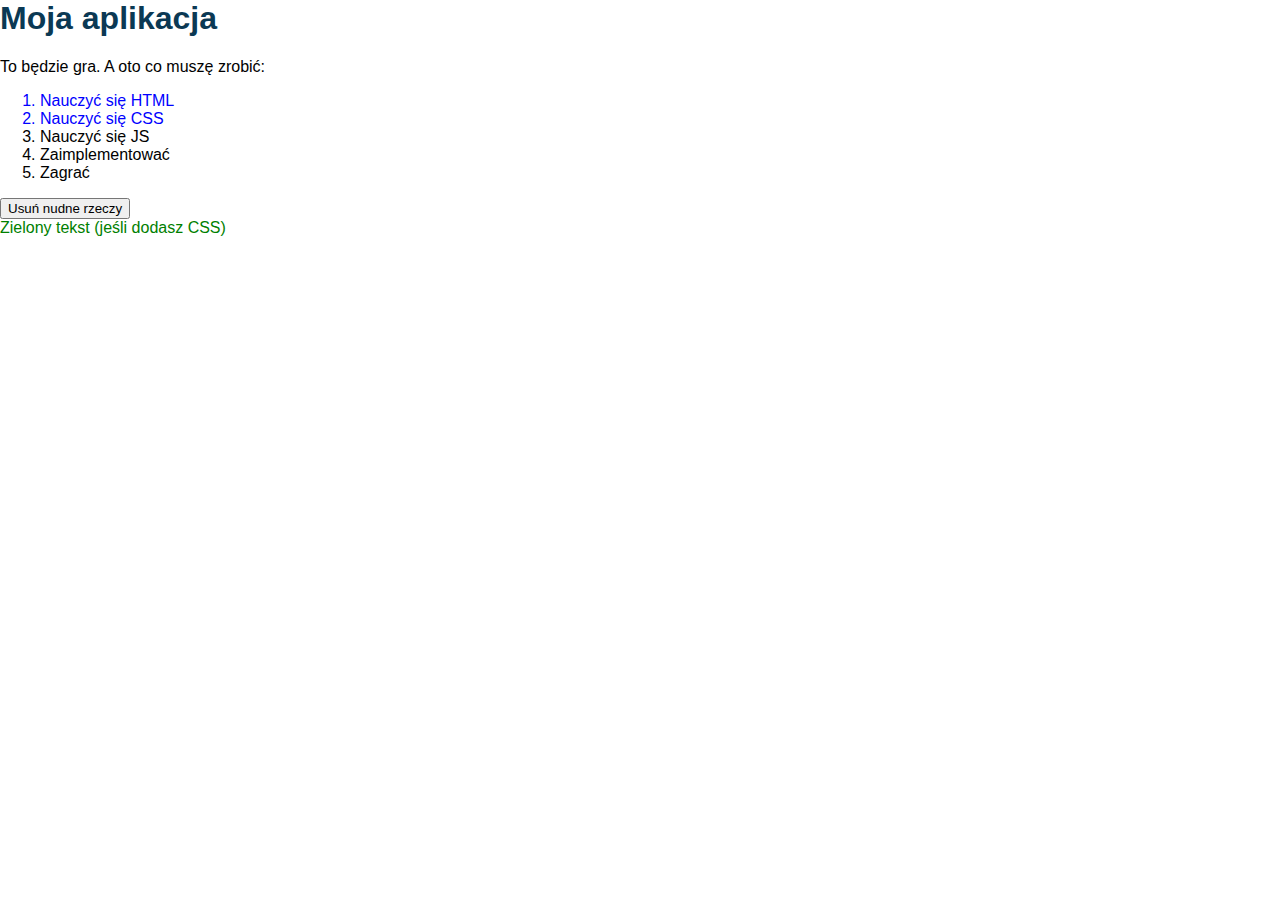
<file: Programowanie aplikacji webowych 1/index.html>
<html lang="pl">
<head>
    <meta charset="UTF-8">
    <title>JS Lab</title>
    <style>
        body {
            margin: 0;
            padding: 0;
            font-family: Arial, serif;
        }

        h1 {
            color: #0B3954;
			
		}
		.boring{
			color: blue;
			}
		.green{
			color: green;
			}
			
		.foo{
			display: none;
			}		
			
		.visible{
			display: ;
			}
			
    </style>
</head>
<body> 
<div id="app">
    <h1 id="main-header">Moja aplikacja</h1>
    <p>To będzie gra. A oto co muszę zrobić:</p>
    <ol>
        <li class="boring">Nauczyć się HTML</li>
        <li class="boring">Nauczyć się CSS</li>
        <li>Nauczyć się JS</li>
        <li id="super-important">Zaimplementować</li>
    </ol>
	
<button type="button" onmouseover="removeBoringStuff()">Usuń nudne rzeczy</button>
</div>

<script>
//    alert('Witamy witamy');
//// szukanie po identyfikatorze
//		const header = document.getElementById('main-header');
//			alert(header.innerText);
////	szukanie po selektorach (tak jak w CSS)
//			const nudy = document.querySelectorAll("#app .boring");
//				nudy.forEach(element => {
//				alert(`Nuda: ${element.innerText}`);
//				element.classList.remove('boring');
//});
let div = document.createElement('div');
div.classList.add('green');
div.innerText = 'Zielony tekst (jeśli dodasz CSS)';
document.getElementById('app').append(div); // jest też prepend

let listItem = document.createElement('li');
listItem.innerText = 'Zagrać';
// dodaję na koniec listy
document.querySelector("#app ol li:last-child").after(listItem); // jest też before

function removeBoringStuff() {
     document.querySelectorAll("#app .boring").forEach((e) => e.remove());
}

//div.classList.remove("foo");
//div.classList.add("anotherclass");
//
//// jeśli ustawiona jest widoczność usuwa ją, w przeciwnym wypadku dodaje
//div.classList.toggle("visible");
//
//// dodaj/usuń (add/remove) jest widoczne, w zależności od warunku testowego, i mniejsze od 10
//div.classList.toggle("visible", i < 10 );
//
//alert(div.classList.contains("foo"));
</script>
</body>
</html>
</file>
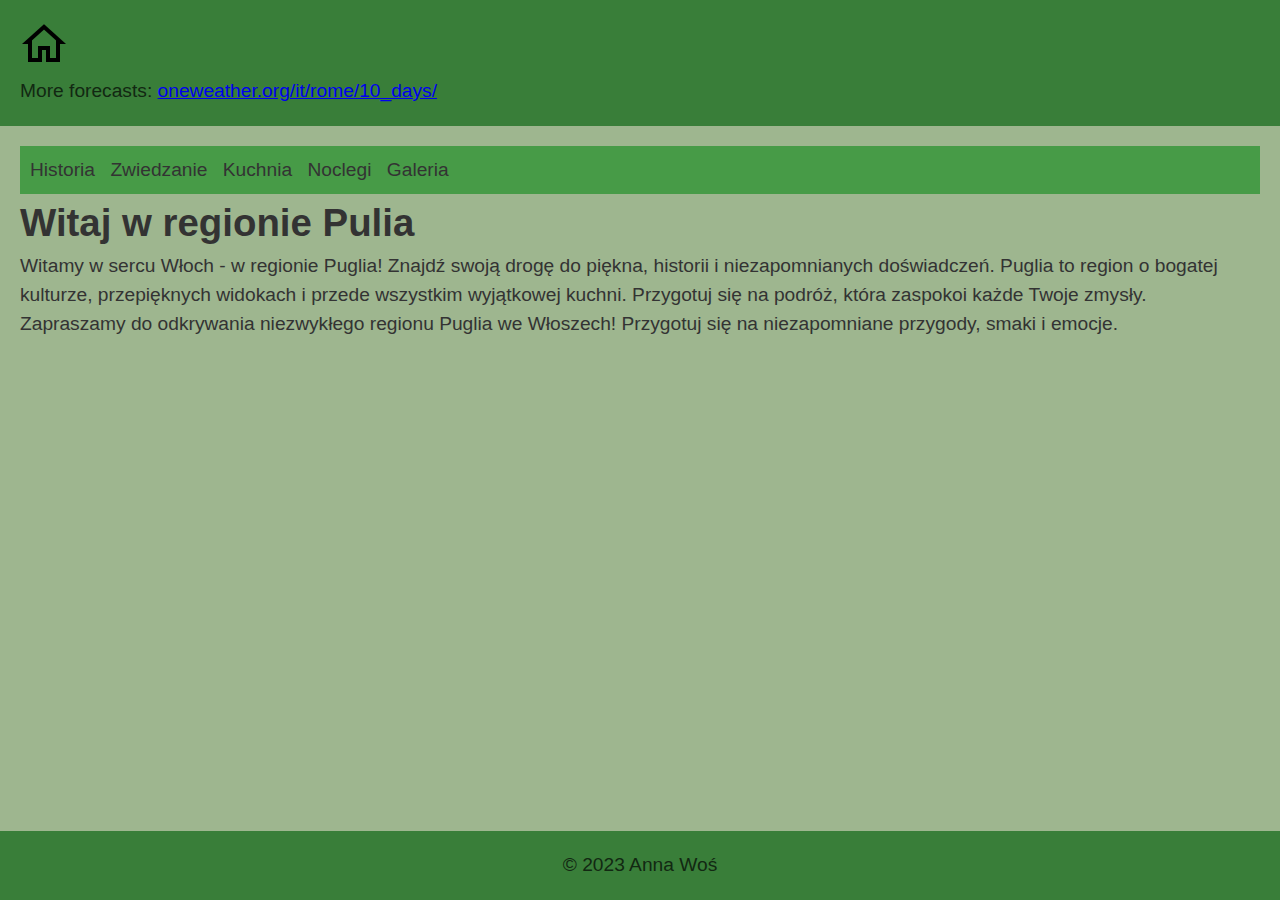
<file: pulia-website/index.html>
<!DOCTYPE html>
<html lang="pl">
<head>
  <meta charset="UTF-8">
  <meta name="viewport" content="width=device-width, initial-scale=1.0">
  <title>Region Pulia</title>
  <link rel="stylesheet" href="style.css">
</head>
<body>
<section>
  <div class="wrapper">
  <header class="page-header">
    <a href="index.html"><img src="home-icon.png" alt="Home"></a>
    <div id="ww_fc3ff7e426846" v='1.3' loc='id' a='{"t":"ticker","lang":"pl","sl_lpl":1,"ids":["wl2964"],"font":"Arial","sl_ics":"one_a","sl_sot":"celsius","cl_bkg":"#388E3C","cl_font":"#FFFFFF","cl_cloud":"#FFFFFF","cl_persp":"#FFFFFF","cl_sun":"#FFC107","cl_moon":"#FFC107","cl_thund":"#FF5722"}'>More forecasts: <a href="https://oneweather.org/it/rome/10_days/" id="ww_fc3ff7e426846_u" target="_blank">oneweather.org/it/rome/10_days/</a></div><script async src="https://app1.weatherwidget.org/js/?id=ww_fc3ff7e426846"></script>
  </header>


    <main class="page-body">
    <nav class="page-nav">
      <ul>
        <li><a href="historia.html">Historia</a></li>
        <li><a href="zwiedzanie.html">Zwiedzanie</a></li>
        <li><a href="kuchnia.html">Kuchnia</a></li>
        <li><a href="noclegi.html">Noclegi</a></li>
        <li><a href="galeria.html">Galeria</a></li>
      </ul>
    </nav>


    <h1>Witaj w regionie Pulia</h1>

      <ul>Witamy w sercu Włoch - w regionie Puglia! Znajdź swoją drogę do piękna, historii i niezapomnianych doświadczeń. Puglia to region o bogatej kulturze, przepięknych widokach i przede wszystkim wyjątkowej kuchni. Przygotuj się na podróż, która zaspokoi każde Twoje zmysły.</ul>
      <ul>Zapraszamy do odkrywania niezwykłego regionu Puglia we Włoszech! Przygotuj się na niezapomniane przygody, smaki i emocje.</ul>



    </main>
  
  <footer class="page-footer">
    <p>&copy; 2023 Anna Woś</p>
  </footer>
  </div>
</section>
</body>
</html>
</file>
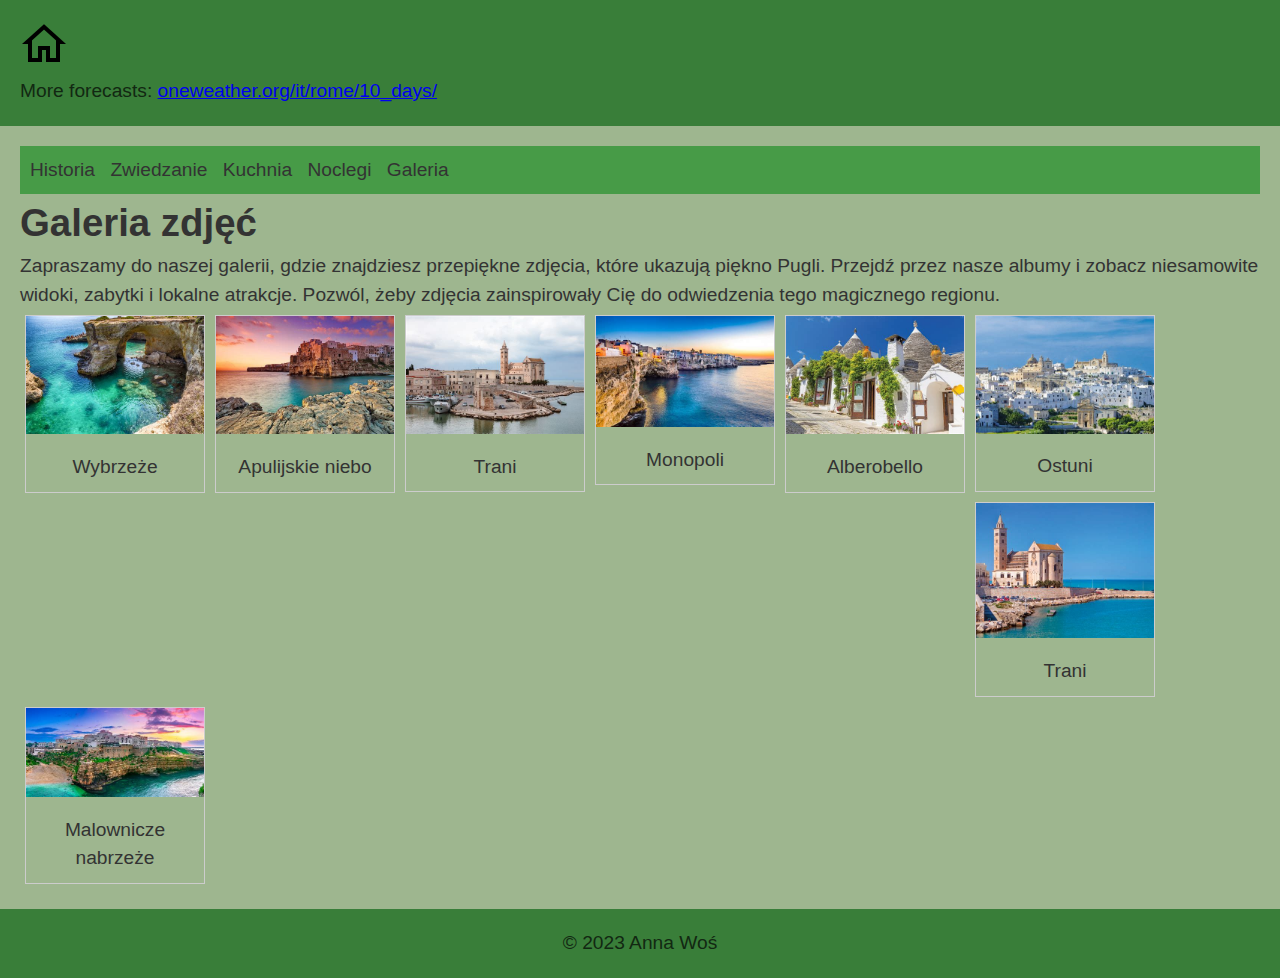
<file: pulia-website/galeria.html>
<!DOCTYPE html>
<html lang="pl">
<head>
  <meta charset="UTF-8">
  <meta name="viewport" content="width=device-width, initial-scale=1.0">
  <title>Galeria</title>
  <link rel="stylesheet" href="style.css">
</head>
<body>
<section>
  <div class="wrapper">
    <header class="page-header">
    <a href="index.html"><img src="home-icon.png" alt="Home"></a>
      <div id="ww_fc3ff7e426846" v='1.3' loc='id' a='{"t":"ticker","lang":"pl","sl_lpl":1,"ids":["wl2964"],"font":"Arial","sl_ics":"one_a","sl_sot":"celsius","cl_bkg":"#388E3C","cl_font":"#FFFFFF","cl_cloud":"#FFFFFF","cl_persp":"#FFFFFF","cl_sun":"#FFC107","cl_moon":"#FFC107","cl_thund":"#FF5722"}'>More forecasts: <a href="https://oneweather.org/it/rome/10_days/" id="ww_fc3ff7e426846_u" target="_blank">oneweather.org/it/rome/10_days/</a></div><script async src="https://app1.weatherwidget.org/js/?id=ww_fc3ff7e426846"></script>
    </header>

  <main class="page-body">

    <nav class="page-nav">
    <ul>
      <li><a href="historia.html">Historia</a></li>
      <li><a href="zwiedzanie.html">Zwiedzanie</a></li>
      <li><a href="kuchnia.html">Kuchnia</a></li>
      <li><a href="noclegi.html">Noclegi</a></li>
      <li><a href="#">Galeria</a></li>
    </ul>
  </nav>
  
    <h1>Galeria zdjęć</h1>
    <ul>Zapraszamy do naszej galerii, gdzie znajdziesz przepiękne zdjęcia, które ukazują piękno Pugli. Przejdź przez nasze albumy i zobacz niesamowite widoki, zabytki i lokalne atrakcje. Pozwól, żeby zdjęcia zainspirowały Cię do odwiedzenia tego magicznego regionu.</ul>


    <div class="gallery">
      <a target="_blank" href="files/1.jpg">
        <img src="files/1.jpg" alt="1" width="600" height="400">
      </a>
      <div class="desc">Wybrzeże</div>
    </div>

    <div class="gallery">
      <a target="_blank" href="files/2.jpg">
        <img src="files/2.jpg" alt="2" width="600" height="400">
      </a>
      <div class="desc">Apulijskie niebo</div>
    </div>

    <div class="gallery">
      <a target="_blank" href="files/3.jpg">
        <img src="files/3.jpg" alt="3" width="600" height="400">
      </a>
      <div class="desc">Trani</div>
    </div>

    <div class="gallery">
      <a target="_blank" href="files/4.jpg">
        <img src="files/4.jpg" alt="4" width="600" height="400">
      </a>
      <div class="desc">Monopoli</div>
    </div>

    <div class="gallery">
      <a target="_blank" href="files/5.jpg">
        <img src="files/5.jpg" alt="5" width="600" height="400">
      </a>
      <div class="desc">Alberobello</div>
    </div>

    <div class="gallery">
      <a target="_blank" href="files/6.jpg">
        <img src="files/6.jpg" alt="6" width="600" height="400">
      </a>
      <div class="desc">Ostuni</div>
    </div>

    <div class="gallery">
      <a target="_blank" href="files/7.jpg">
        <img src="files/7.jpg" alt="7" width="600" height="400">
      </a>
      <div class="desc">Trani</div>
    </div>

    <div class="gallery">
      <a target="_blank" href="files/8.jpg">
        <img src="files/8.jpg" alt="8" width="600" height="400">
      </a>
      <div class="desc">Malownicze nabrzeże</div>
    </div>

  </main>


  <footer class="page-footer">
    <p>&copy; 2023 Anna Woś</p>
  </footer>
  </div>
  </section>

</body>
</html>
</file>
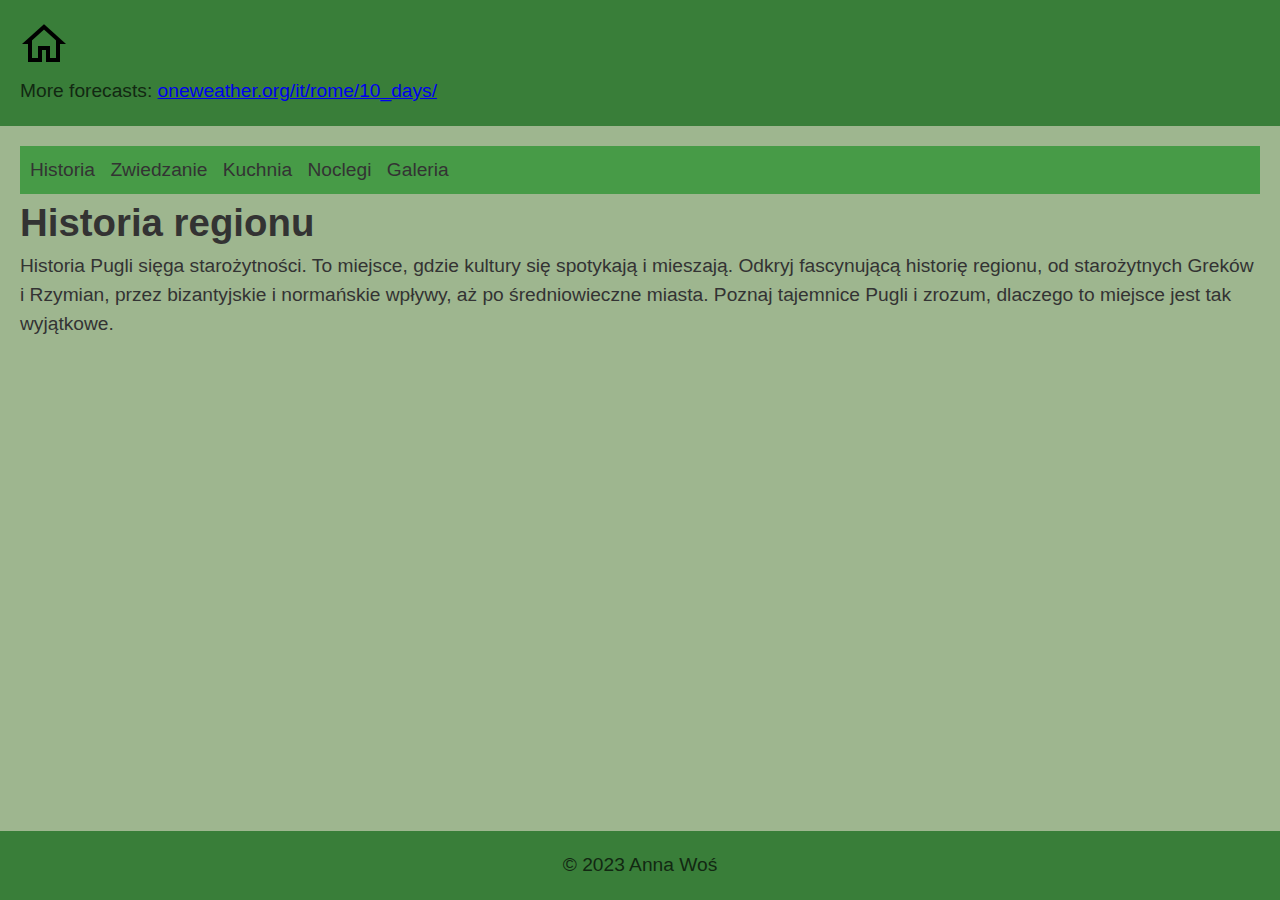
<file: pulia-website/historia.html>
<!DOCTYPE html>
<html lang="pl">
<head>
  <meta charset="UTF-8">
  <meta name="viewport" content="width=device-width, initial-scale=1.0">
  <title>Galeria</title>
  <link rel="stylesheet" href="style.css">
</head>
<body>
<section>
  <div class="wrapper">
    <header class="page-header">
    <a href="index.html"><img src="home-icon.png" alt="Home"></a>
      <div id="ww_fc3ff7e426846" v='1.3' loc='id' a='{"t":"ticker","lang":"pl","sl_lpl":1,"ids":["wl2964"],"font":"Arial","sl_ics":"one_a","sl_sot":"celsius","cl_bkg":"#388E3C","cl_font":"#FFFFFF","cl_cloud":"#FFFFFF","cl_persp":"#FFFFFF","cl_sun":"#FFC107","cl_moon":"#FFC107","cl_thund":"#FF5722"}'>More forecasts: <a href="https://oneweather.org/it/rome/10_days/" id="ww_fc3ff7e426846_u" target="_blank">oneweather.org/it/rome/10_days/</a></div><script async src="https://app1.weatherwidget.org/js/?id=ww_fc3ff7e426846"></script>
  </header>

    <main class="page-body">
      <nav class="page-nav">
        <ul>
          <li><a href="#">Historia</a></li>
          <li><a href="zwiedzanie.html">Zwiedzanie</a></li>
          <li><a href="kuchnia.html">Kuchnia</a></li>
          <li><a href="noclegi.html">Noclegi</a></li>
          <li><a href="galeria.html">Galeria</a></li>
        </ul>
      </nav>

      <h1>Historia regionu</h1>
    <ul>Historia Pugli sięga starożytności. To miejsce, gdzie kultury się spotykają i mieszają. Odkryj fascynującą historię regionu, od starożytnych Greków i Rzymian, przez bizantyjskie i normańskie wpływy, aż po średniowieczne miasta. Poznaj tajemnice Pugli i zrozum, dlaczego to miejsce jest tak wyjątkowe.</ul>
  </main>

  <footer class="page-footer">
    <p>&copy; 2023 Anna Woś</p>
  </footer>
  </div>
</section>
</body>
</html>
</file>
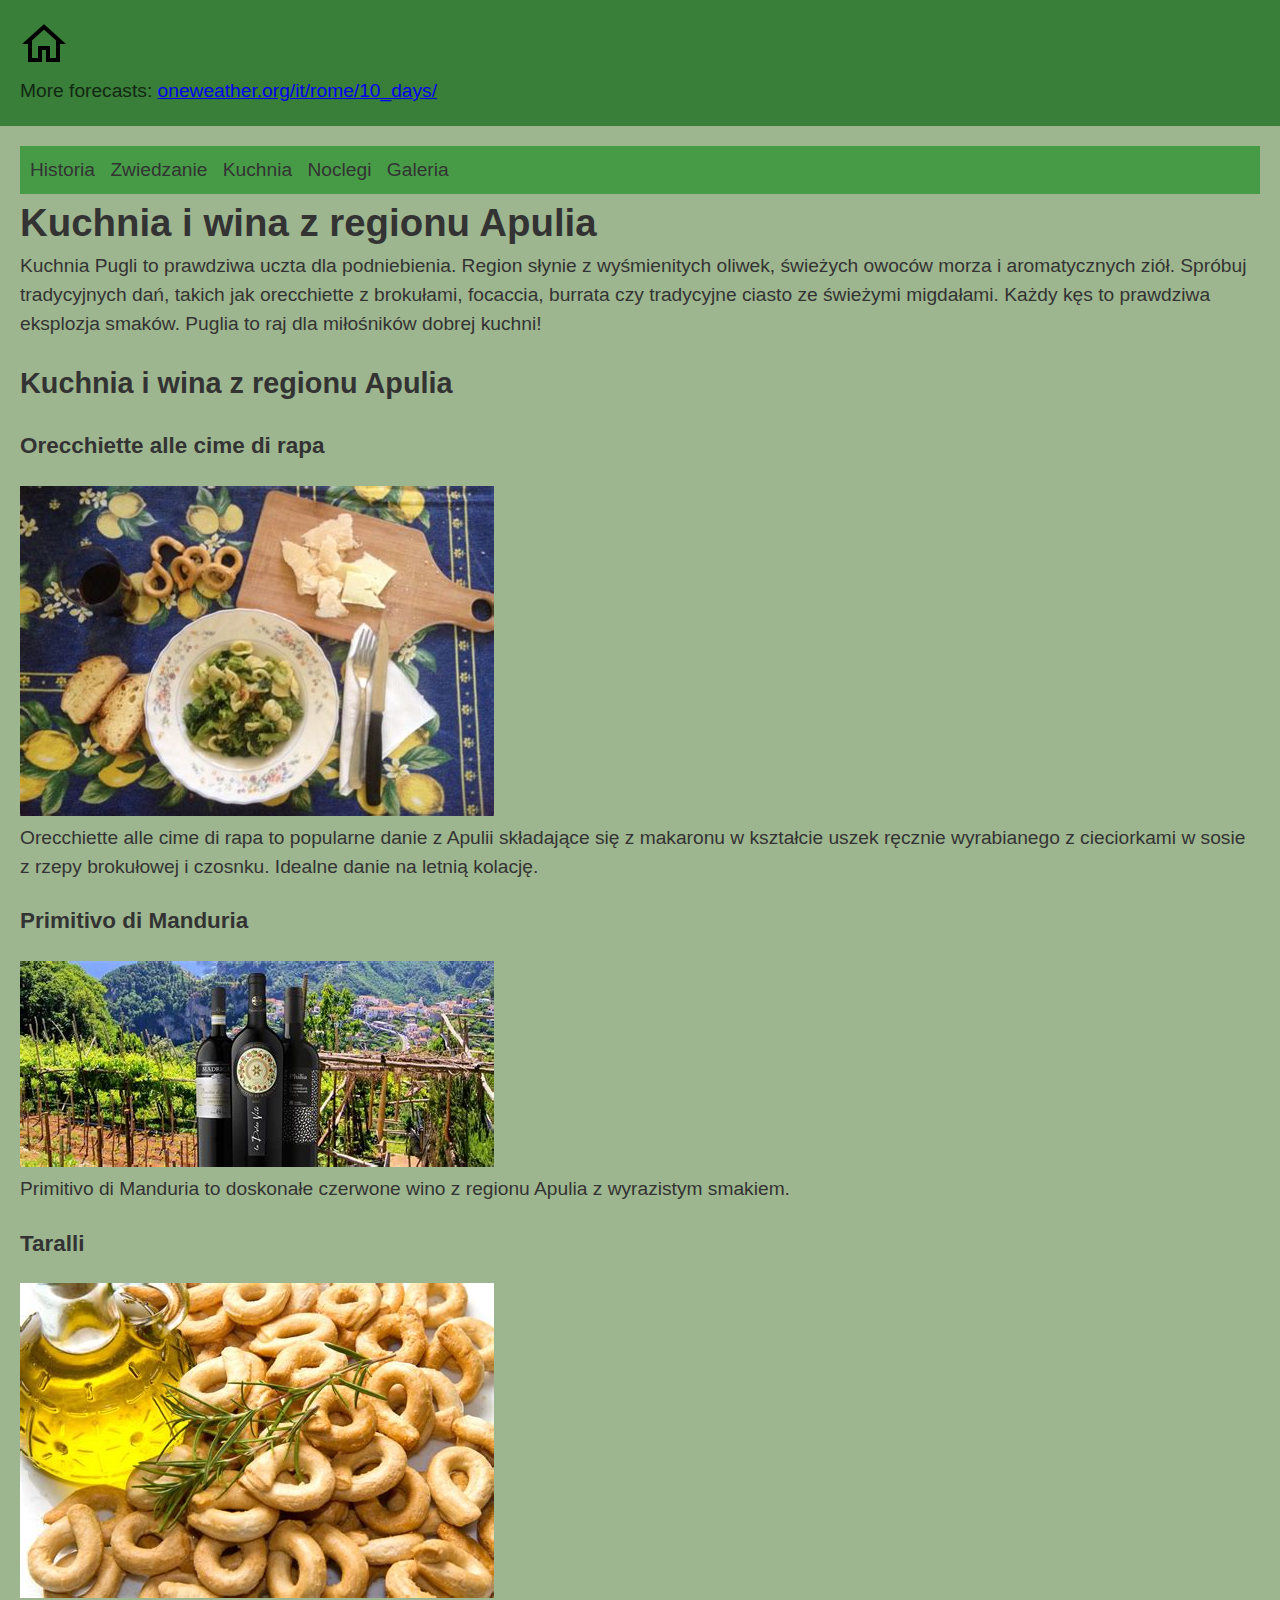
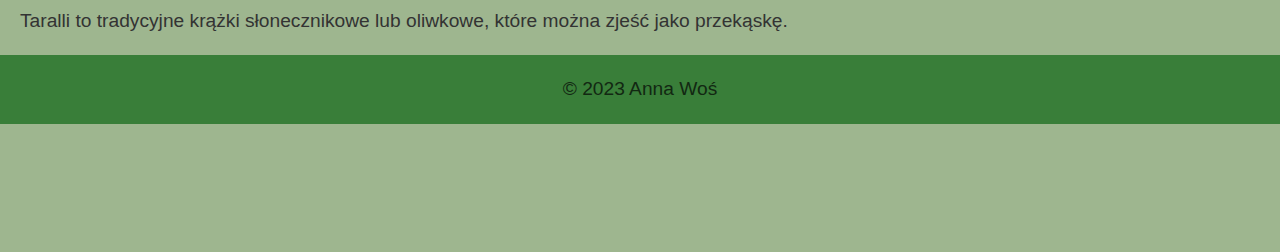
<file: pulia-website/kuchnia.html>
<!DOCTYPE html>
<html lang="pl">
<head>
  <meta charset="UTF-8">
  <meta name="viewport" content="width=device-width, initial-scale=1.0">
  <title>Galeria</title>
  <link rel="stylesheet" href="style.css">
</head>
<body>
<section>
  <div class="wrapper">
    <header class="page-header">
    <a href="index.html"><img src="home-icon.png" alt="Home"></a>
        <div id="ww_fc3ff7e426846" v='1.3' loc='id' a='{"t":"ticker","lang":"pl","sl_lpl":1,"ids":["wl2964"],"font":"Arial","sl_ics":"one_a","sl_sot":"celsius","cl_bkg":"#388E3C","cl_font":"#FFFFFF","cl_cloud":"#FFFFFF","cl_persp":"#FFFFFF","cl_sun":"#FFC107","cl_moon":"#FFC107","cl_thund":"#FF5722"}'>More forecasts: <a href="https://oneweather.org/it/rome/10_days/" id="ww_fc3ff7e426846_u" target="_blank">oneweather.org/it/rome/10_days/</a></div><script async src="https://app1.weatherwidget.org/js/?id=ww_fc3ff7e426846"></script>
    </header>

  <main class="page-body">
    <nav class="page-nav">
      <ul>
        <li><a href="historia.html">Historia</a></li>
        <li><a href="zwiedzanie.html">Zwiedzanie</a></li>
        <li><a href="#">Kuchnia</a></li>
        <li><a href="noclegi.html">Noclegi</a></li>
        <li><a href="galeria.html">Galeria</a></li>
      </ul>
    </nav>
  
    <h1>Kuchnia i wina z regionu Apulia</h1>
    <ul>Kuchnia Pugli to prawdziwa uczta dla podniebienia. Region słynie z wyśmienitych oliwek, świeżych owoców morza i aromatycznych ziół. Spróbuj tradycyjnych dań, takich jak orecchiette z brokułami, focaccia, burrata czy tradycyjne ciasto ze świeżymi migdałami. Każdy kęs to prawdziwa eksplozja smaków. Puglia to raj dla miłośników dobrej kuchni!</ul>



  <section id="kuchnia-wina">
      <h2>Kuchnia i wina z regionu Apulia</h2>
      <h3>Orecchiette alle cime di rapa</h3>
      <img src="files/orecchiette_alle_cime_di_rapa.jpg" alt="Orecchiette alle cime di rapa">
      <p>Orecchiette alle cime di rapa to popularne danie z Apulii składające się z makaronu w kształcie uszek ręcznie wyrabianego z cieciorkami w sosie z rzepy brokułowej i czosnku. Idealne danie na letnią kolację.</p>
      <h3>Primitivo di Manduria</h3>
      <img src="files/primitivo_di_manduria.jpg" alt="Primitivo di Manduria">
      <p>Primitivo di Manduria to doskonałe czerwone wino z regionu Apulia z wyrazistym smakiem.</p>
      <h3>Taralli</h3>
      <img src="files/taralli.jpg" alt="Taralli">
      <p>Taralli to tradycyjne krążki słonecznikowe lub oliwkowe, które można zjeść jako przekąskę.</p>
    </section>
  </main>

    <footer class="page-footer">
      <p>&copy; 2023 Anna Woś</p>
    </footer>
  </div>
</section>
</body>
</html>
</file>
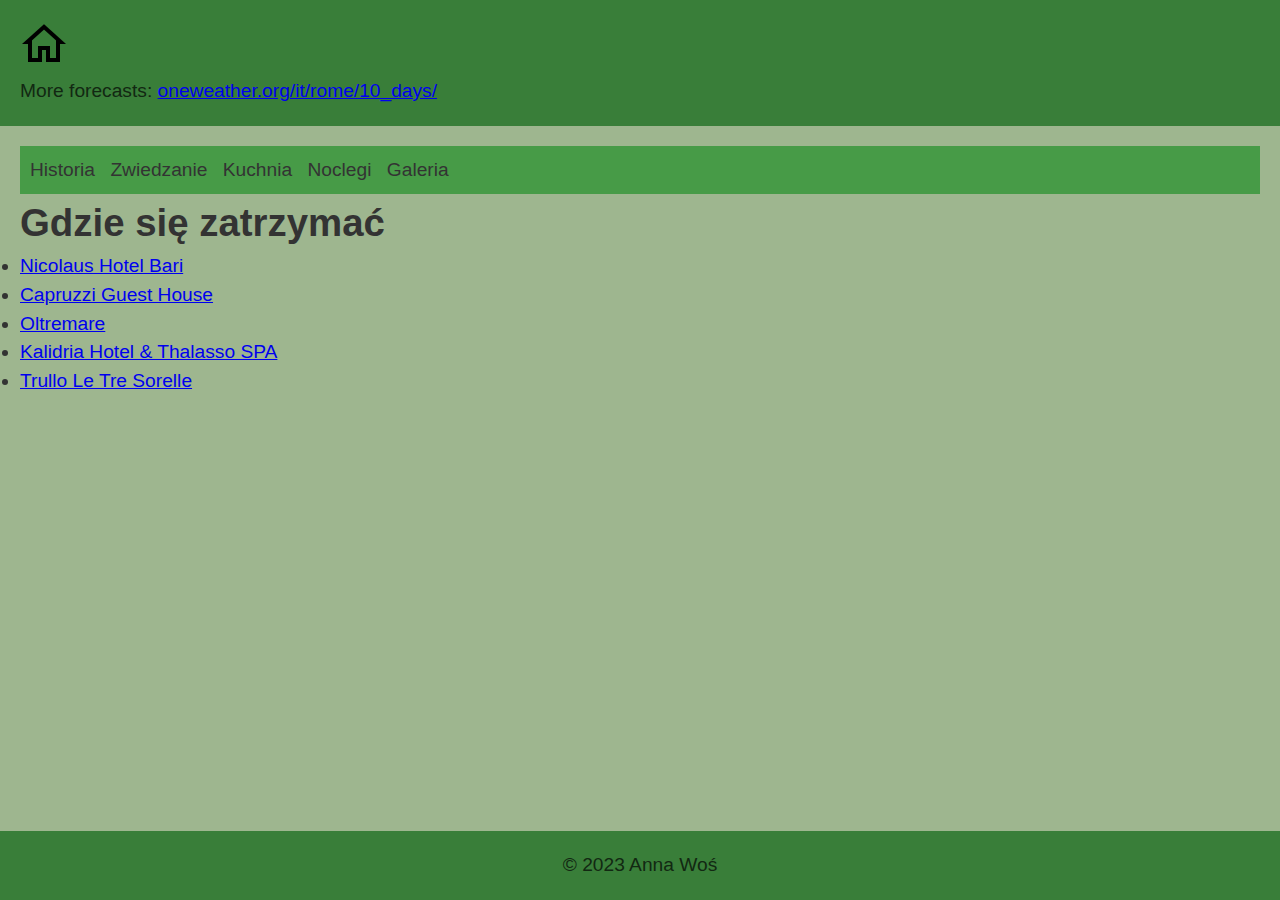
<file: pulia-website/noclegi.html>
<!DOCTYPE html>
<html lang="pl">
<head>
  <meta charset="UTF-8">
  <meta name="viewport" content="width=device-width, initial-scale=1.0">
  <title>Galeria</title>
  <link rel="stylesheet" href="style.css">
</head>
<body>
<section>
  <div class="wrapper">
    <header class="page-header">
    <a href="index.html"><img src="home-icon.png" alt="Home"></a>
      <div id="ww_fc3ff7e426846" v='1.3' loc='id' a='{"t":"ticker","lang":"pl","sl_lpl":1,"ids":["wl2964"],"font":"Arial","sl_ics":"one_a","sl_sot":"celsius","cl_bkg":"#388E3C","cl_font":"#FFFFFF","cl_cloud":"#FFFFFF","cl_persp":"#FFFFFF","cl_sun":"#FFC107","cl_moon":"#FFC107","cl_thund":"#FF5722"}'>More forecasts: <a href="https://oneweather.org/it/rome/10_days/" id="ww_fc3ff7e426846_u" target="_blank">oneweather.org/it/rome/10_days/</a></div><script async src="https://app1.weatherwidget.org/js/?id=ww_fc3ff7e426846"></script>
  </header>

  <main class="page-body">
    <nav class="page-nav">
    <ul>
      <li><a href="historia.html">Historia</a></li>
      <li><a href="zwiedzanie.html">Zwiedzanie</a></li>
      <li><a href="kuchnia.html">Kuchnia</a></li>
      <li><a href="#">Noclegi</a></li>
      <li><a href="galeria.html">Galeria</a></li>
    </ul>
  </nav>
  
    <h1>Gdzie się zatrzymać</h1>
    <ul>
      <li><a href="http://thenicolaushotel.com">Nicolaus Hotel Bari</a></li>
      <li><a href="http://capruzzi-guest-house-bari.hotelmix.it">Capruzzi Guest House</a></li>
      <li><a href="http://www.residence-oltremare.com">Oltremare</a></li>
      <li><a href="http://www.kalidriahotel.com">Kalidria Hotel & Thalasso SPA</a></li>
      <li><a href="http://www.trulloletresorelle.com">Trullo Le Tre Sorelle</a></li>

    </ul>
  </main>

  <footer class="page-footer">
    <p>&copy; 2023 Anna Woś</p>
  </footer>
  </div>
  </section>
</body>
</html>
</file>
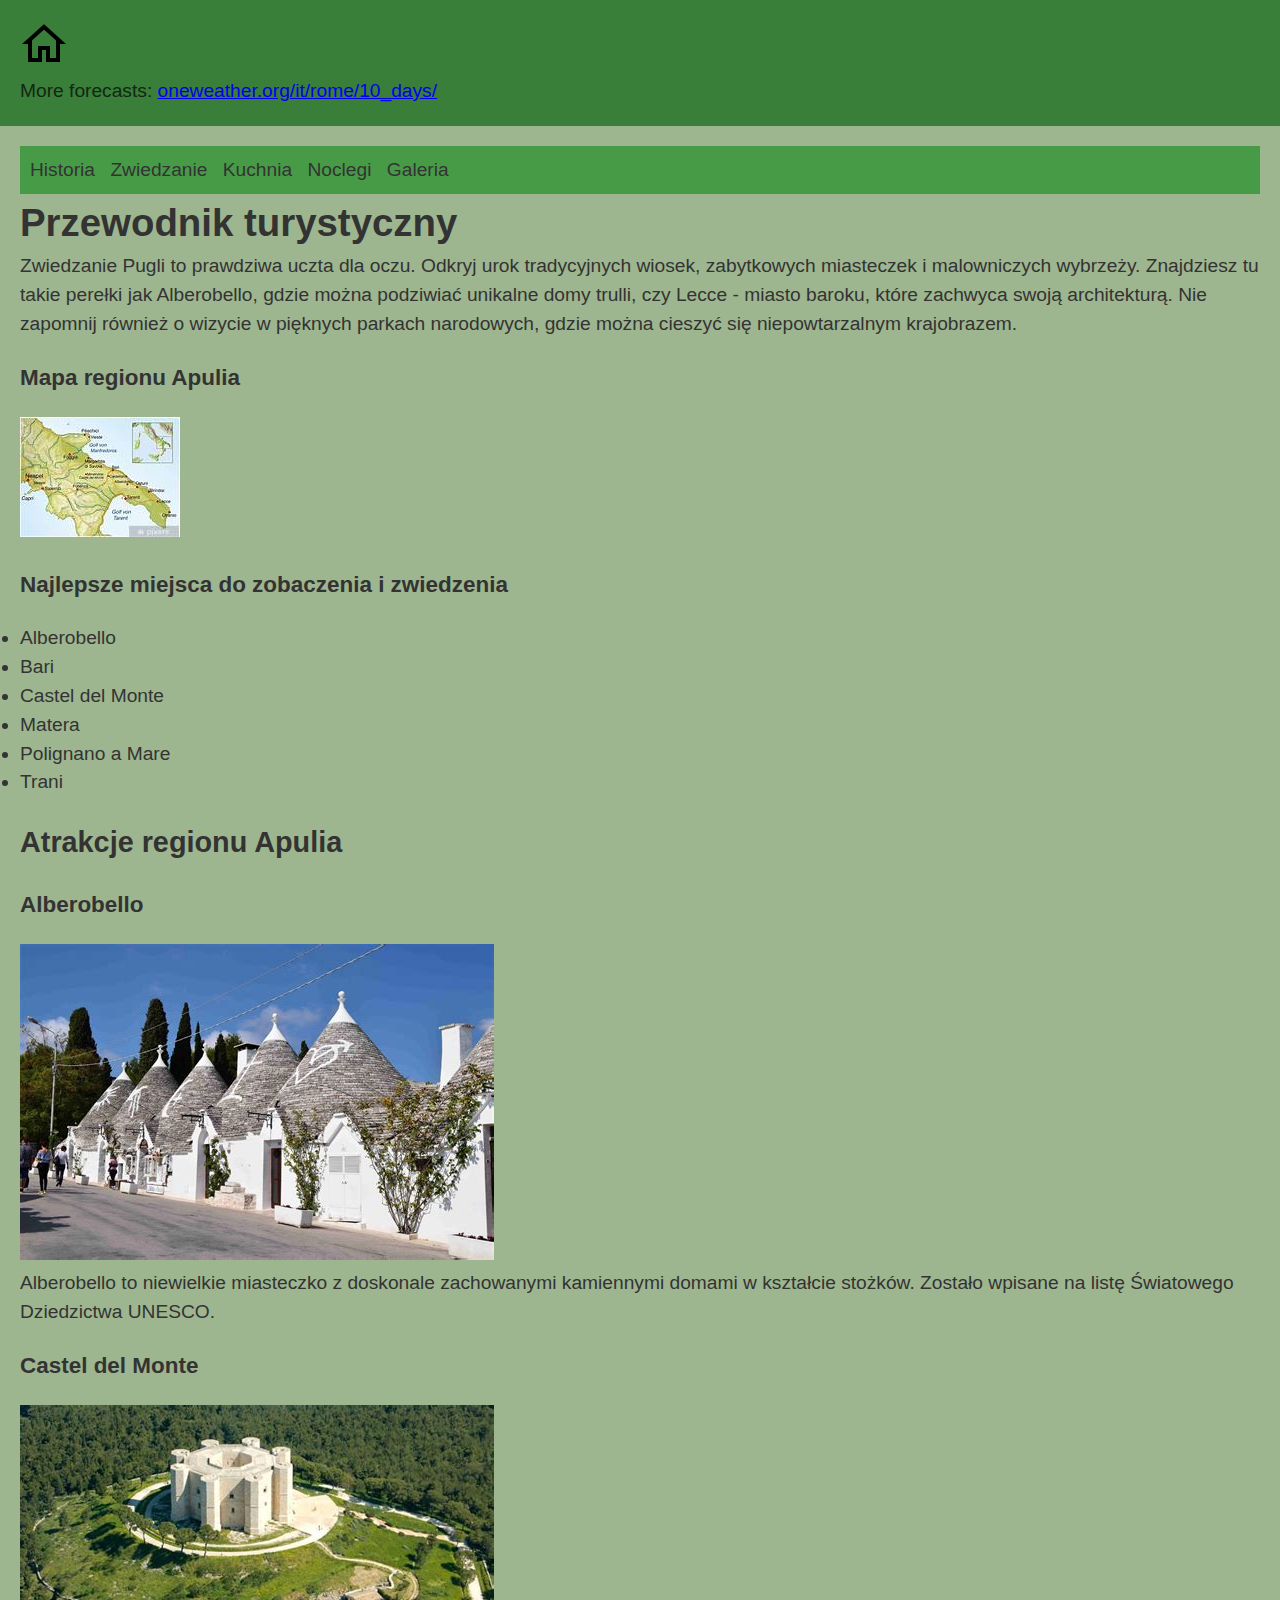
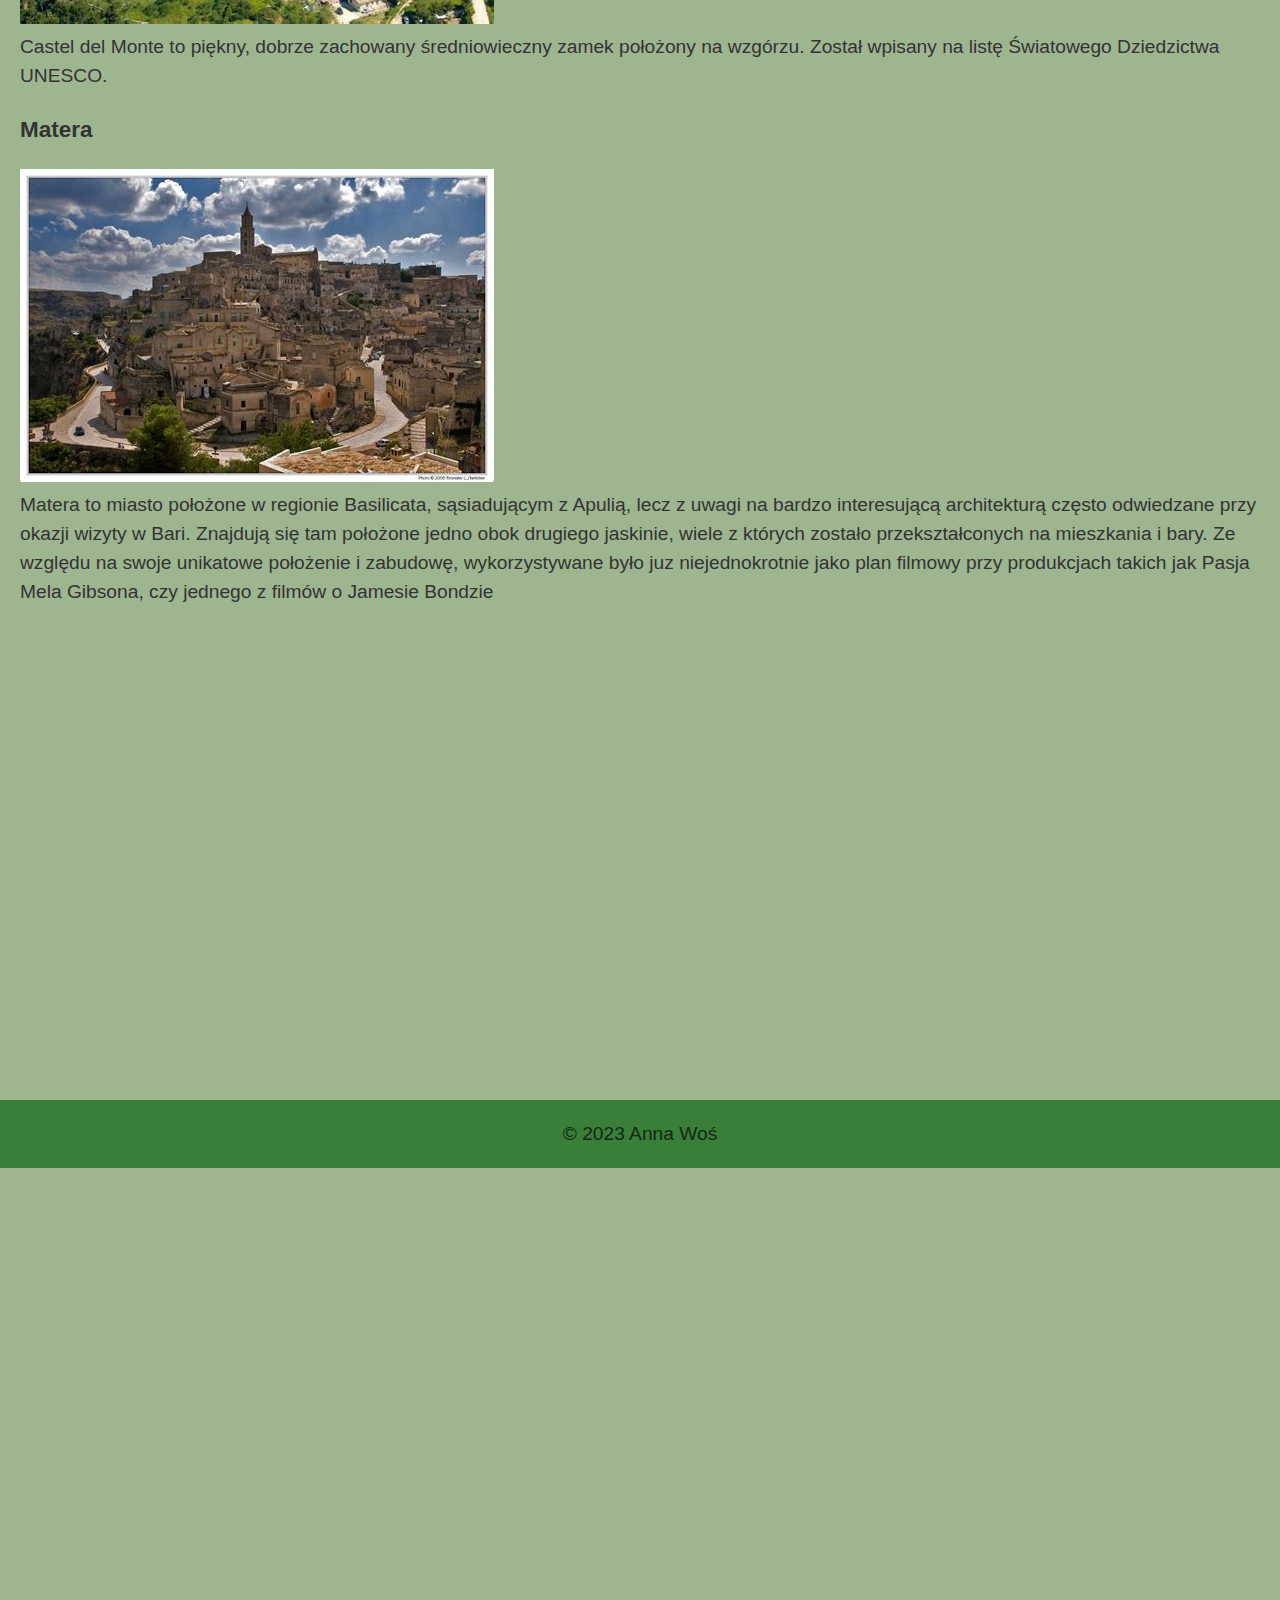
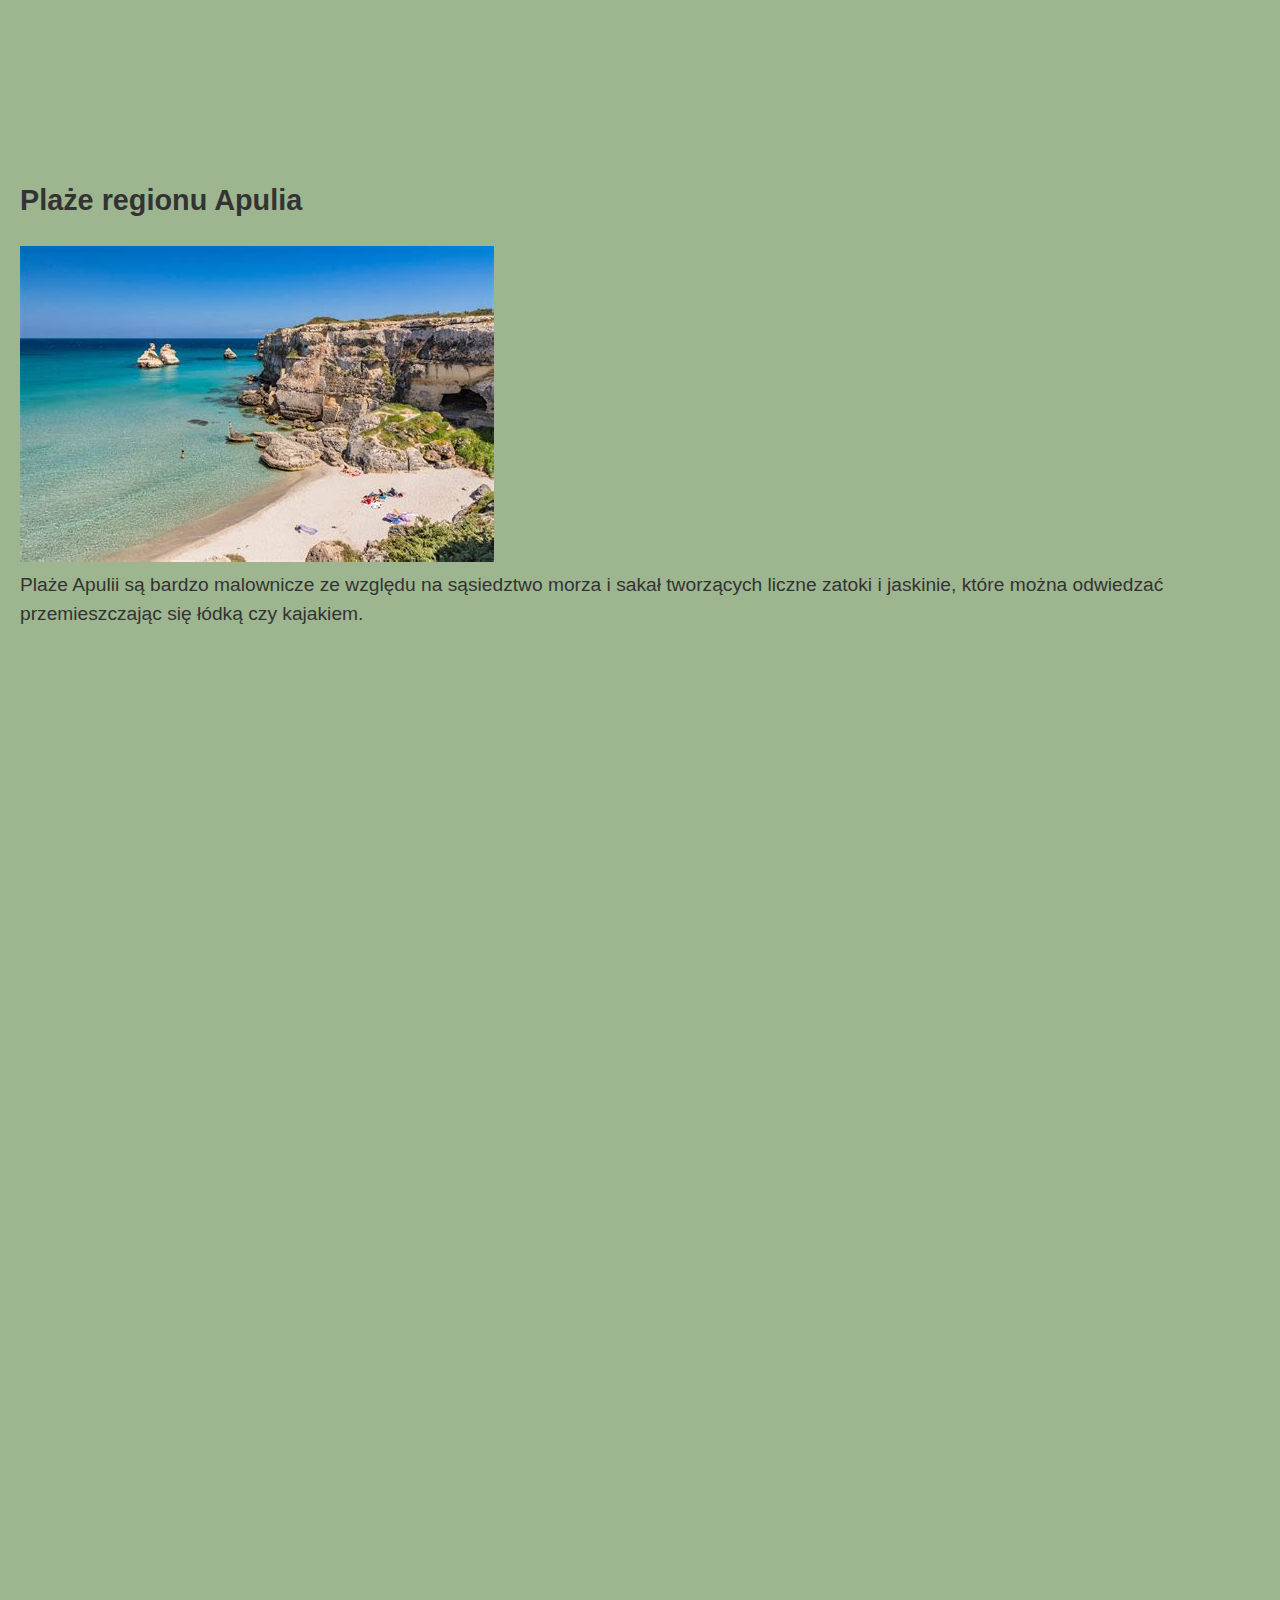
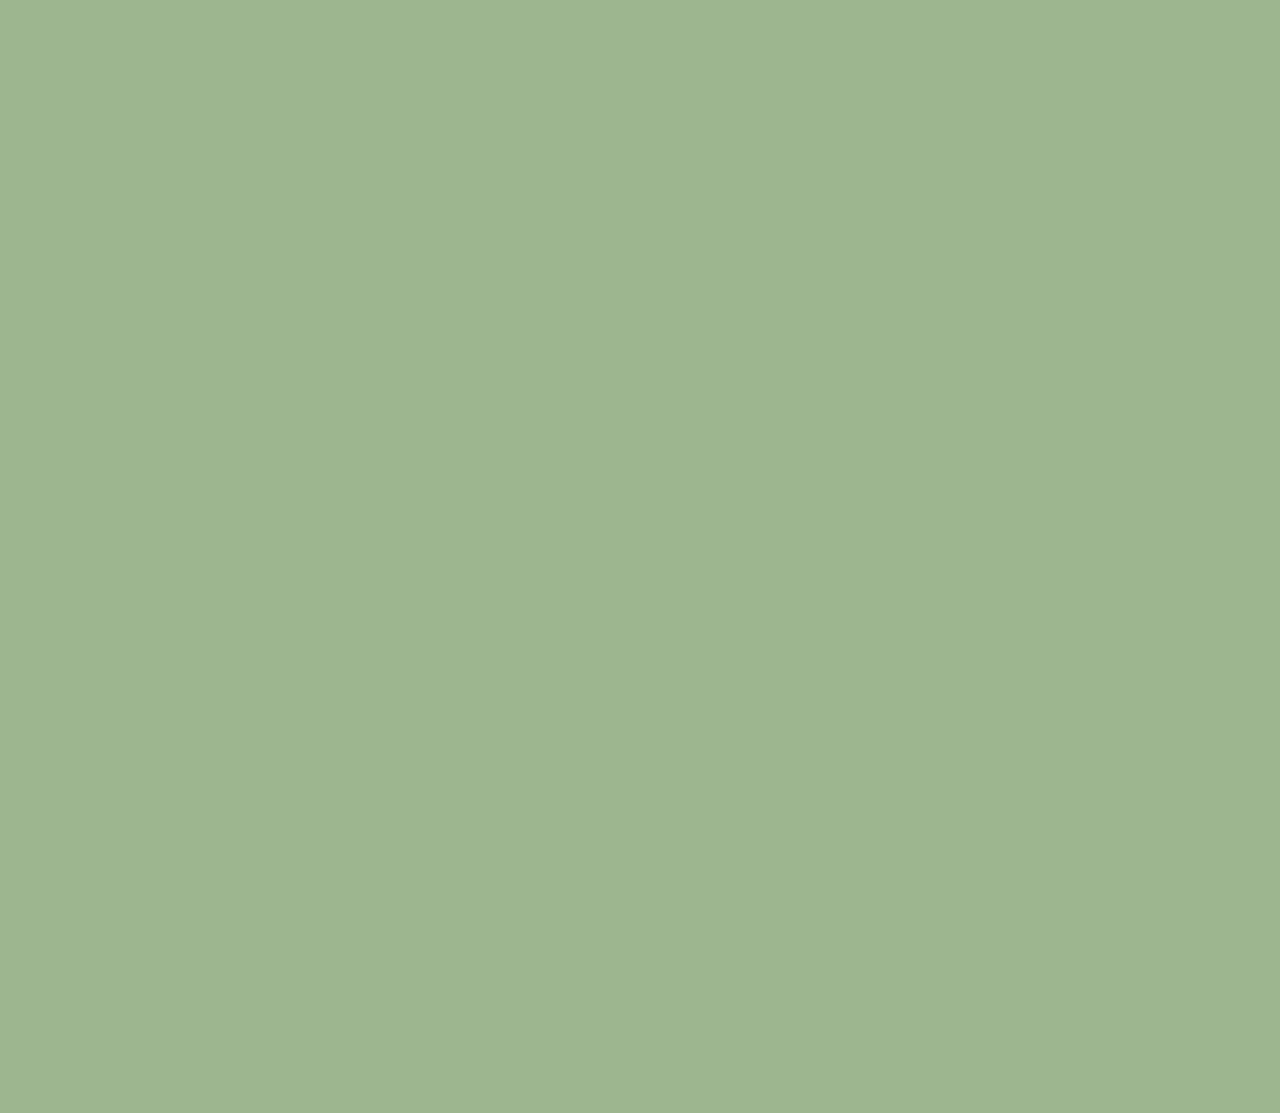
<file: pulia-website/zwiedzanie.html>
<!DOCTYPE html>
<html lang="pl">
<head>
  <meta charset="UTF-8">
  <meta name="viewport" content="width=device-width, initial-scale=1.0">
  <title>Galeria</title>
  <link rel="stylesheet" href="style.css">
</head>
<body>
<section>
  <div class="wrapper">
    <header class="page-header">
    <a href="index.html"><img src="home-icon.png" alt="Home"></a>
      <div id="ww_fc3ff7e426846" v='1.3' loc='id' a='{"t":"ticker","lang":"pl","sl_lpl":1,"ids":["wl2964"],"font":"Arial","sl_ics":"one_a","sl_sot":"celsius","cl_bkg":"#388E3C","cl_font":"#FFFFFF","cl_cloud":"#FFFFFF","cl_persp":"#FFFFFF","cl_sun":"#FFC107","cl_moon":"#FFC107","cl_thund":"#FF5722"}'>More forecasts: <a href="https://oneweather.org/it/rome/10_days/" id="ww_fc3ff7e426846_u" target="_blank">oneweather.org/it/rome/10_days/</a></div><script async src="https://app1.weatherwidget.org/js/?id=ww_fc3ff7e426846"></script>
    </header>

  <main class="page-body">
    <nav class="page-nav">
    <ul>
      <li><a href="historia.html">Historia</a></li>
      <li><a href="#">Zwiedzanie</a></li>
      <li><a href="kuchnia.html">Kuchnia</a></li>
      <li><a href="noclegi.html">Noclegi</a></li>
      <li><a href="galeria.html">Galeria</a></li>
    </ul>
  </nav>
  
     <h1>Przewodnik turystyczny</h1>
    <ul>Zwiedzanie Pugli to prawdziwa uczta dla oczu. Odkryj urok tradycyjnych wiosek, zabytkowych miasteczek i malowniczych wybrzeży. Znajdziesz tu takie perełki jak Alberobello, gdzie można podziwiać unikalne domy trulli, czy Lecce - miasto baroku, które zachwyca swoją architekturą. Nie zapomnij również o wizycie w pięknych parkach narodowych, gdzie można cieszyć się niepowtarzalnym krajobrazem.</ul>


    <section id="przewodnik-turystyczny">
      <h3>Mapa regionu Apulia</h3>
      <img src="files/mapa.png" alt="Mapa regionu Apulia">
      <h3>Najlepsze miejsca do zobaczenia i zwiedzenia</h3>
      <ul>
        <li>Alberobello</li>
        <li>Bari</li>
        <li>Castel del Monte</li>
        <li>Matera</li>
        <li>Polignano a Mare</li>
        <li>Trani</li>
      </ul>
    <section id="atrakcje">
      <h2>Atrakcje regionu Apulia</h2>
      <h3>Alberobello</h3>
      <img src="files/alberobello.jpg" alt="Alberobello">
      <p>Alberobello to niewielkie miasteczko z doskonale zachowanymi kamiennymi domami w kształcie stożków. Zostało wpisane na listę Światowego Dziedzictwa UNESCO.</p>
      <h3>Castel del Monte</h3>
      <img src="files/castel_del_monte.jpg" alt="Castel del Monte">
      <p>Castel del Monte to piękny, dobrze zachowany średniowieczny zamek położony na wzgórzu. Został wpisany na listę Światowego Dziedzictwa UNESCO.</p>
      <h3>Matera</h3>
      <img src="files/matera.jpg" alt="Matera">
      <p>Matera to miasto położone w regionie Basilicata, sąsiadującym z Apulią, lecz z uwagi na bardzo interesującą architekturą często odwiedzane przy okazji wizyty w Bari. Znajdują się tam położone jedno obok drugiego jaskinie, wiele z których zostało przekształconych na mieszkania i bary. Ze względu na swoje unikatowe położenie i zabudowę, wykorzystywane było juz niejednokrotnie jako plan filmowy przy produkcjach takich jak Pasja Mela Gibsona, czy jednego z filmów o Jamesie Bondzie</p>
    </section>
      <section id="plaza">
      <h2>Plaże regionu Apulia</h2>
      <img src="files/plaza.jpg" alt="Plaże regionu Apulia">
      <p>Plaże Apulii są bardzo malownicze ze względu na sąsiedztwo morza i sakał tworzących liczne zatoki i jaskinie, które można odwiedzać przemieszczając się łódką czy kajakiem.</p>
      </section>
    </section>
  </main>

    <footer class="page-footer">
      <p>&copy; 2023 Anna Woś</p>
    </footer>
  </div>
</section>
</body>
</html>
</file>
<file: pulia-website/style.css>
body, header, nav, ul, li, h1, p {
  margin: 0;
  padding: 0;
}
html {
  height:100%;
  box-sizing: border-box;
}

body {
  height:100%;
  background-color: #9eb68f;
  color: #333;
  font: 1.2em / 1.5 Helvetica Neue, Helvetica, Arial, sans-serif;
  padding: 0;
  margin: 0;
}

* {
  box-sizing: inherit;
}

section {
  height: 100%
}

.wrapper {
  min-height: 100%;
  display: grid;
  grid-template-rows: auto 1fr auto;
}

.page-header {
  background-color: #397e39;
  color: #122812;
  padding: 20px;
}
.page-body {
  padding: 20px;
}

.page-nav {
  background-color: #479b47;
  padding: 10px;
}

.header img {
  width: 30px;
  height: 30px;
}


nav ul {
  list-style-type: none;
}

.page-footer {
  background-color: #397e39;
  color: #122812;
  padding: 20px;
  text-align: center;
}

nav ul li {
  display: inline;
  margin-right: 10px;
}

nav ul li a {
  text-decoration: none;
  color: #333;
}

.gallery {
  margin: 5px;
  border: 1px solid #ccc;
  float: left;
  width: 180px;
}

.gallery:hover {
  border: 1px solid #777;
}

.gallery img {
  width: 100%;
  height: auto;
}

.desc {
  padding: 10px;
  text-align: center;
}
</file>
